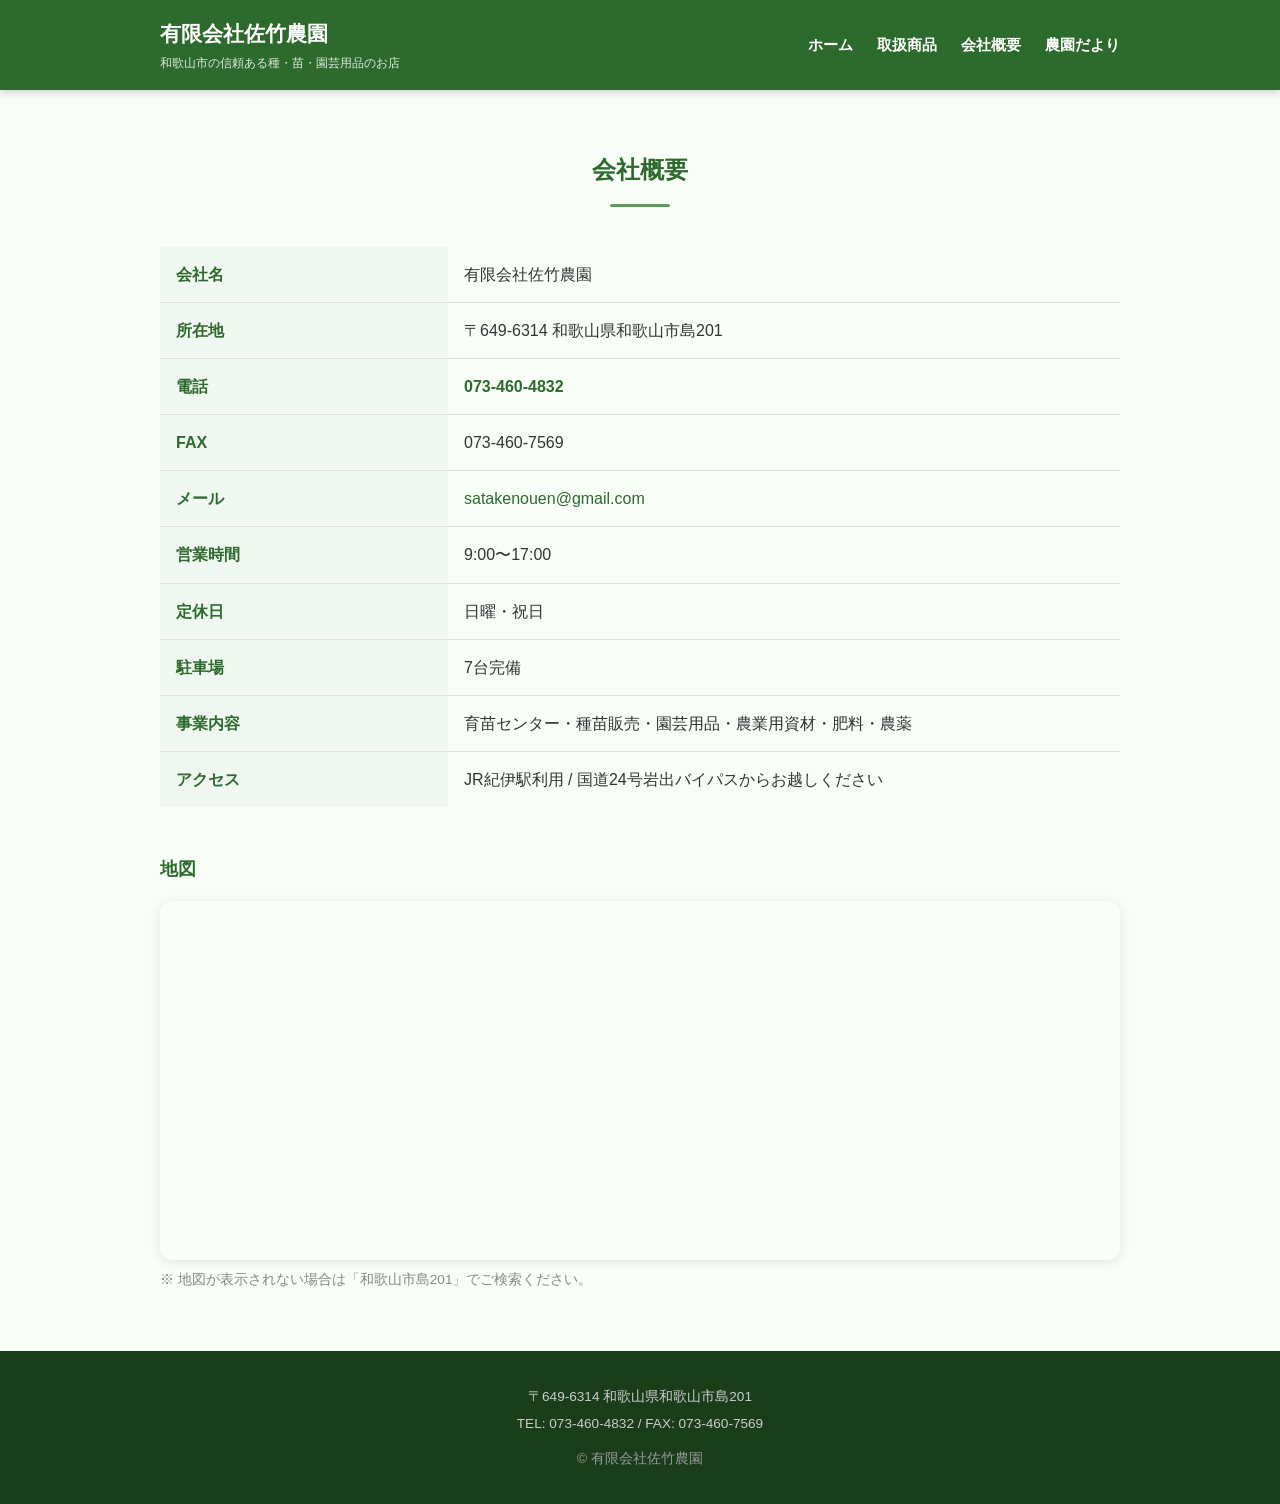
<file: about.html>
<!DOCTYPE html>
<html lang="ja">
<head>
  <meta charset="UTF-8">
  <meta name="viewport" content="width=device-width, initial-scale=1.0">
  <title>会社概要 | 有限会社佐竹農園</title>
  <meta name="description" content="有限会社佐竹農園の会社概要。所在地・営業時間・アクセスなど。">
  <link rel="stylesheet" href="style.css">
</head>
<body>

<header>
  <div class="header-inner">
    <div class="logo">
      <h1>有限会社佐竹農園</h1>
      <p class="tagline">和歌山市の信頼ある種・苗・園芸用品のお店</p>
    </div>
    <nav>
      <ul>
        <li><a href="index.html">ホーム</a></li>
        <li><a href="products.html">取扱商品</a></li>
        <li><a href="about.html">会社概要</a></li>
        <li><a href="https://satake-seeds.blogspot.com" target="_blank" rel="noopener">農園だより</a></li>
      </ul>
    </nav>
  </div>
</header>

<section style="padding: 60px 0;">
  <div class="container">
    <h2 class="section-title">会社概要</h2>

    <table class="info-table" style="margin-bottom: 48px;">
      <tr>
        <th>会社名</th>
        <td>有限会社佐竹農園</td>
      </tr>
      <tr>
        <th>所在地</th>
        <td>〒649-6314 和歌山県和歌山市島201</td>
      </tr>
      <tr>
        <th>電話</th>
        <td><a href="tel:073-460-4832" style="color:#2d6a2d; font-weight:bold;">073-460-4832</a></td>
      </tr>
      <tr>
        <th>FAX</th>
        <td>073-460-7569</td>
      </tr>
      <tr>
        <th>メール</th>
        <td><a href="mailto:satakenouen@gmail.com" style="color:#2d6a2d;">satakenouen@gmail.com</a></td>
      </tr>
      <tr>
        <th>営業時間</th>
        <td>9:00〜17:00</td>
      </tr>
      <tr>
        <th>定休日</th>
        <td>日曜・祝日</td>
      </tr>
      <tr>
        <th>駐車場</th>
        <td>7台完備</td>
      </tr>
      <tr>
        <th>事業内容</th>
        <td>育苗センター・種苗販売・園芸用品・農業用資材・肥料・農薬</td>
      </tr>
      <tr>
        <th>アクセス</th>
        <td>JR紀伊駅利用 / 国道24号岩出バイパスからお越しください</td>
      </tr>
    </table>

    <!-- Googleマップ -->
    <h3 style="color:#2d6a2d; margin-bottom:16px; font-size:1.1rem;">地図</h3>
    <div style="border-radius:12px; overflow:hidden; box-shadow:0 2px 12px rgba(0,0,0,0.1);">
      <iframe
        src="https://www.google.com/maps/embed?pb=!1m18!1m12!1m3!1d500!2d135.2515892!3d34.2560739!2m3!1f0!2f0!3f0!3m2!1i1024!2i768!4f13.1!3m3!1m2!1s0x6000b3276abc6b61%3A0xc197f57857c68605!2z77yI5pyJ77yJ5L2c56eB5L6u5ZqG!5e0!3m2!1sja!2sjp!4v1000000000000"
        width="100%" height="350" style="border:0;" allowfullscreen="" loading="lazy"
        referrerpolicy="no-referrer-when-downgrade">
      </iframe>
    </div>
    <p style="margin-top:8px; font-size:0.85rem; color:#888;">※ 地図が表示されない場合は「和歌山市島201」でご検索ください。</p>

  </div>
</section>

<footer>
  <div class="container">
    <p>〒649-6314 和歌山県和歌山市島201</p>
    <p>TEL: 073-460-4832 / FAX: 073-460-7569</p>
    <p class="copyright">© 有限会社佐竹農園</p>
  </div>
</footer>

</body>
</html>
</file>
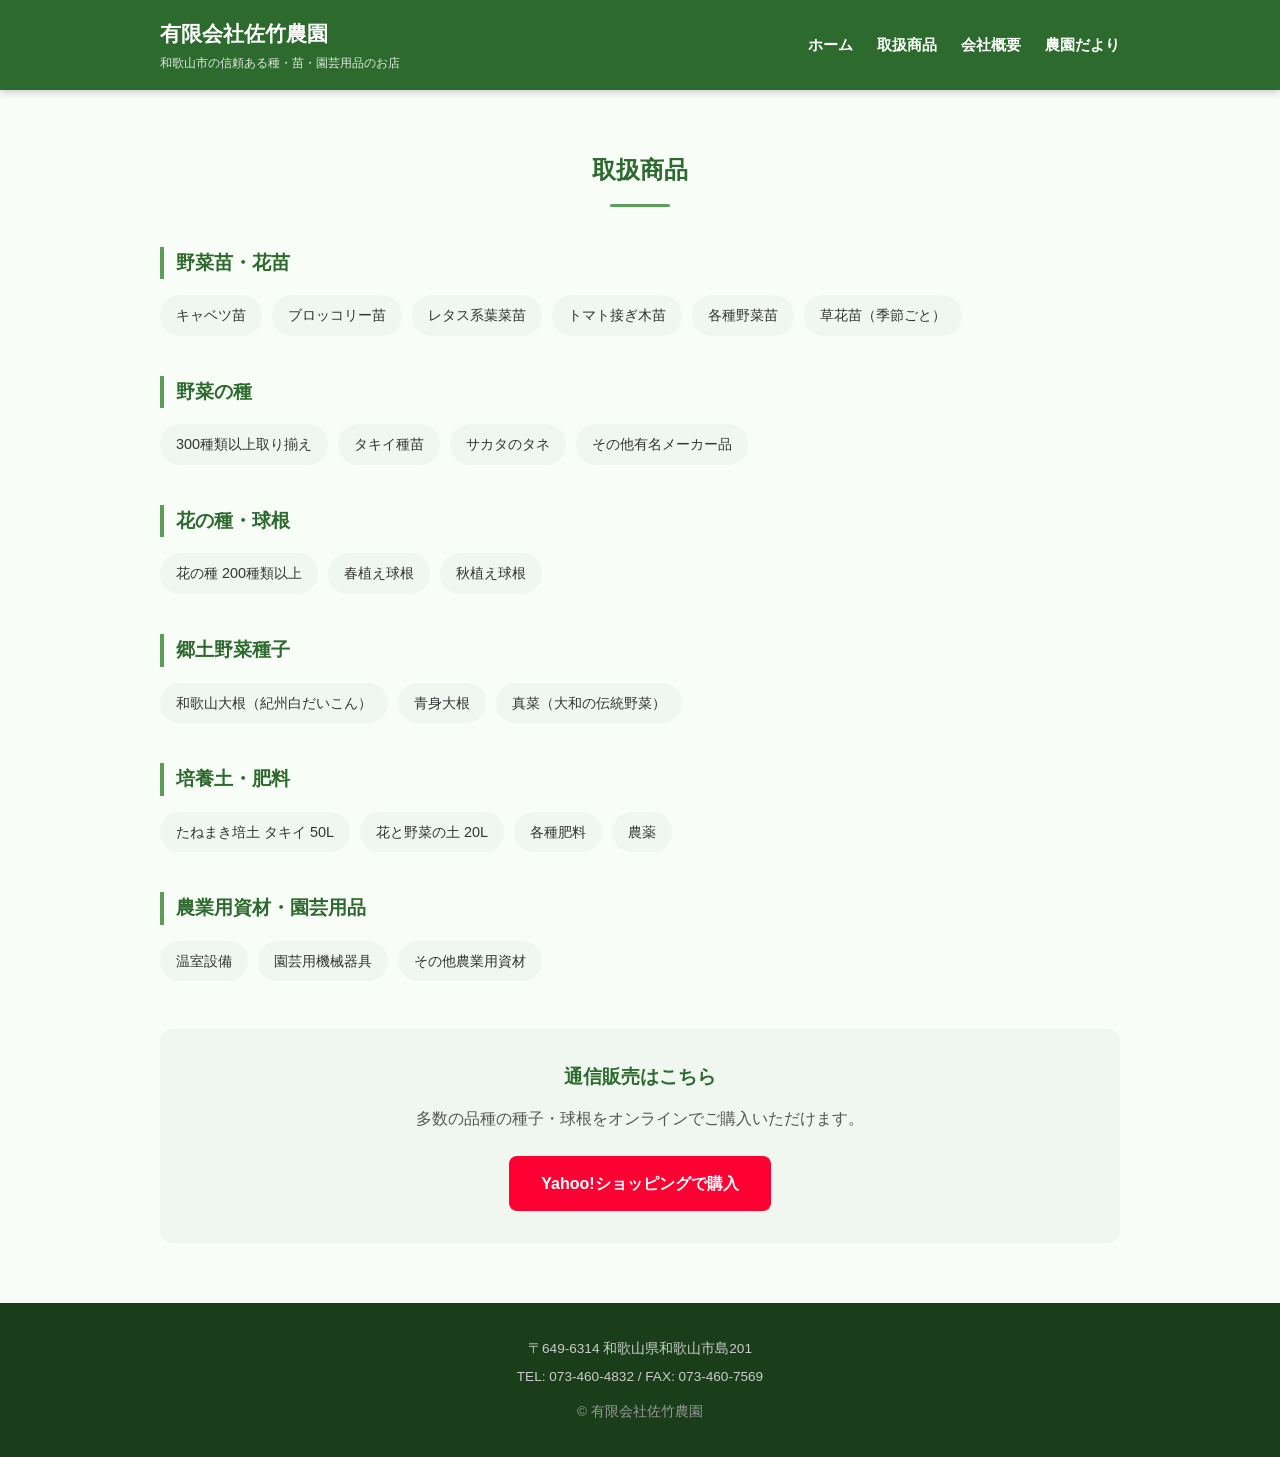
<file: products.html>
<!DOCTYPE html>
<html lang="ja">
<head>
  <meta charset="UTF-8">
  <meta name="viewport" content="width=device-width, initial-scale=1.0">
  <title>取扱商品 | 有限会社佐竹農園</title>
  <meta name="description" content="佐竹農園の取扱商品一覧。野菜苗・花苗・種子・球根・培養土・農業用資材など。">
  <link rel="stylesheet" href="style.css">
</head>
<body>

<header>
  <div class="header-inner">
    <div class="logo">
      <h1>有限会社佐竹農園</h1>
      <p class="tagline">和歌山市の信頼ある種・苗・園芸用品のお店</p>
    </div>
    <nav>
      <ul>
        <li><a href="index.html">ホーム</a></li>
        <li><a href="products.html">取扱商品</a></li>
        <li><a href="about.html">会社概要</a></li>
        <li><a href="https://satake-seeds.blogspot.com" target="_blank" rel="noopener">農園だより</a></li>
      </ul>
    </nav>
  </div>
</header>

<section style="padding: 60px 0;">
  <div class="container">
    <h2 class="section-title">取扱商品</h2>

    <div class="product-section">
      <h3>野菜苗・花苗</h3>
      <ul class="product-list">
        <li>キャベツ苗</li>
        <li>ブロッコリー苗</li>
        <li>レタス系葉菜苗</li>
        <li>トマト接ぎ木苗</li>
        <li>各種野菜苗</li>
        <li>草花苗（季節ごと）</li>
      </ul>
    </div>

    <div class="product-section">
      <h3>野菜の種</h3>
      <ul class="product-list">
        <li>300種類以上取り揃え</li>
        <li>タキイ種苗</li>
        <li>サカタのタネ</li>
        <li>その他有名メーカー品</li>
      </ul>
    </div>

    <div class="product-section">
      <h3>花の種・球根</h3>
      <ul class="product-list">
        <li>花の種 200種類以上</li>
        <li>春植え球根</li>
        <li>秋植え球根</li>
      </ul>
    </div>

    <div class="product-section">
      <h3>郷土野菜種子</h3>
      <ul class="product-list">
        <li>和歌山大根（紀州白だいこん）</li>
        <li>青身大根</li>
        <li>真菜（大和の伝統野菜）</li>
      </ul>
    </div>

    <div class="product-section">
      <h3>培養土・肥料</h3>
      <ul class="product-list">
        <li>たねまき培土 タキイ 50L</li>
        <li>花と野菜の土 20L</li>
        <li>各種肥料</li>
        <li>農薬</li>
      </ul>
    </div>

    <div class="product-section">
      <h3>農業用資材・園芸用品</h3>
      <ul class="product-list">
        <li>温室設備</li>
        <li>園芸用機械器具</li>
        <li>その他農業用資材</li>
      </ul>
    </div>

    <div style="text-align:center; margin-top: 48px; padding: 32px; background: #f0f7f0; border-radius: 12px;">
      <h3 style="color:#2d6a2d; margin-bottom:12px;">通信販売はこちら</h3>
      <p style="margin-bottom:24px; color:#555;">多数の品種の種子・球根をオンラインでご購入いただけます。</p>
      <a href="https://store.shopping.yahoo.co.jp/nodoka-satakenouen/" class="shop-btn yahoo" target="_blank" rel="noopener">Yahoo!ショッピングで購入</a>
    </div>
  </div>
</section>

<footer>
  <div class="container">
    <p>〒649-6314 和歌山県和歌山市島201</p>
    <p>TEL: 073-460-4832 / FAX: 073-460-7569</p>
    <p class="copyright">© 有限会社佐竹農園</p>
  </div>
</footer>

</body>
</html>
</file>
<file: style.css>
/* リセット・基本 */
* { margin: 0; padding: 0; box-sizing: border-box; }
body { font-family: 'Hiragino Kaku Gothic ProN', 'Meiryo', sans-serif; color: #333; line-height: 1.7; }
a { color: inherit; text-decoration: none; }
.container { max-width: 1000px; margin: 0 auto; padding: 0 20px; }
img { max-width: 100%; height: auto; display: block; }

/* ヘッダー */
header {
  background: #2d6a2d;
  color: white;
  padding: 16px 0;
  position: sticky;
  top: 0;
  z-index: 100;
  box-shadow: 0 2px 8px rgba(0,0,0,0.2);
}
.header-inner {
  max-width: 1000px;
  margin: 0 auto;
  padding: 0 20px;
  display: flex;
  align-items: center;
  justify-content: space-between;
  flex-wrap: wrap;
  gap: 12px;
}
.logo h1 { font-size: 1.3rem; font-weight: bold; }
.logo .tagline { font-size: 0.75rem; opacity: 0.85; margin-top: 2px; }
nav ul { list-style: none; display: flex; gap: 24px; }
nav a { font-size: 0.95rem; font-weight: bold; padding: 4px 0; border-bottom: 2px solid transparent; transition: border-color 0.2s; }
nav a:hover { border-bottom-color: #a8d5a8; }

/* ヒーロー */
.hero { position: relative; }
.hero-img-wrap { position: relative; max-height: 520px; overflow: hidden; }
.hero-img-wrap img { width: 100%; height: 520px; object-fit: cover; object-position: center; }
.hero-overlay {
  position: absolute;
  inset: 0;
  background: linear-gradient(to right, rgba(0,0,0,0.55) 0%, rgba(0,0,0,0.2) 100%);
  display: flex;
  flex-direction: column;
  justify-content: center;
  padding: 40px 60px;
  color: white;
}
.hero-overlay h2 { font-size: 2rem; margin-bottom: 16px; line-height: 1.4; text-shadow: 0 2px 4px rgba(0,0,0,0.4); }
.hero-overlay p { font-size: 1.1rem; margin-bottom: 28px; text-shadow: 0 1px 3px rgba(0,0,0,0.4); }
.btn {
  display: inline-block;
  background: white;
  color: #2d6a2d;
  padding: 14px 36px;
  border-radius: 30px;
  font-weight: bold;
  font-size: 1rem;
  transition: transform 0.2s, box-shadow 0.2s;
  box-shadow: 0 4px 12px rgba(0,0,0,0.15);
  width: fit-content;
}
.btn:hover { transform: translateY(-2px); box-shadow: 0 6px 16px rgba(0,0,0,0.2); }

/* セクション共通 */
section { padding: 64px 0; }
section:nth-child(even) { background: #f8fdf8; }
.section-title {
  text-align: center;
  font-size: 1.5rem;
  color: #2d6a2d;
  margin-bottom: 40px;
  position: relative;
  padding-bottom: 16px;
}
.section-title::after {
  content: '';
  position: absolute;
  bottom: 0; left: 50%;
  transform: translateX(-50%);
  width: 60px; height: 3px;
  background: #5a9e5a;
  border-radius: 2px;
}

/* 店舗紹介 */
.intro-grid {
  display: grid;
  grid-template-columns: 1fr 1fr;
  gap: 48px;
  align-items: center;
}
.intro-text h2 { font-size: 1.4rem; color: #2d6a2d; margin-bottom: 16px; }
.intro-text p { color: #555; margin-bottom: 12px; }
.intro-img img { border-radius: 12px; box-shadow: 0 4px 16px rgba(0,0,0,0.12); }

/* 温室 */
.greenhouse-grid {
  display: grid;
  grid-template-columns: 1fr 1fr;
  gap: 24px;
}
.greenhouse-item { position: relative; border-radius: 12px; overflow: hidden; box-shadow: 0 4px 16px rgba(0,0,0,0.12); }
.greenhouse-item img { width: 100%; height: 280px; object-fit: cover; transition: transform 0.4s; }
.greenhouse-item:hover img { transform: scale(1.04); }
.greenhouse-item p {
  position: absolute; bottom: 0; left: 0; right: 0;
  background: linear-gradient(transparent, rgba(0,0,0,0.6));
  color: white; padding: 20px 16px 12px;
  font-size: 0.95rem;
}

/* 特徴グリッド */
.feature-grid {
  display: grid;
  grid-template-columns: repeat(auto-fit, minmax(220px, 1fr));
  gap: 24px;
}
.feature-card {
  background: white;
  border-radius: 12px;
  padding: 28px 24px;
  text-align: center;
  box-shadow: 0 2px 12px rgba(0,0,0,0.08);
  transition: transform 0.2s;
}
.feature-card:hover { transform: translateY(-4px); }
.feature-icon { font-size: 2.4rem; margin-bottom: 12px; }
.feature-card h3 { font-size: 1.05rem; color: #2d6a2d; margin-bottom: 10px; }
.feature-card p { font-size: 0.9rem; color: #555; }

/* おすすめ商品 */
.pickup-grid {
  display: grid;
  grid-template-columns: repeat(auto-fit, minmax(280px, 1fr));
  gap: 24px;
}
.pickup-card {
  background: white;
  border-radius: 12px;
  overflow: hidden;
  box-shadow: 0 2px 12px rgba(0,0,0,0.1);
  transition: transform 0.2s;
}
.pickup-card:hover { transform: translateY(-4px); }
.pickup-card img { width: 100%; height: 220px; object-fit: cover; }
.pickup-info { padding: 16px 20px 20px; }
.pickup-info h3 { font-size: 1.05rem; color: #2d6a2d; margin-bottom: 8px; }
.pickup-info p { font-size: 0.9rem; color: #555; }

/* Webショップ */
.webshop { text-align: center; }
.webshop p { margin-bottom: 28px; font-size: 1rem; color: #555; }
.shop-links { display: flex; gap: 16px; justify-content: center; flex-wrap: wrap; }
.shop-btn {
  display: inline-block;
  padding: 14px 32px;
  border-radius: 8px;
  font-weight: bold;
  font-size: 1rem;
  transition: opacity 0.2s;
}
.shop-btn:hover { opacity: 0.85; }
.shop-btn.yahoo { background: #ff0033; color: white; }

/* LINE */
.line-section { background: #06c755; color: white; }
.line-section .section-title { color: white; }
.line-section .section-title::after { background: white; }
.line-inner {
  display: flex;
  align-items: center;
  justify-content: center;
  gap: 48px;
  flex-wrap: wrap;
}
.line-text p { font-size: 1.1rem; margin-bottom: 24px; line-height: 1.8; }
.line-btn {
  display: inline-block;
  background: white;
  color: #06c755;
  padding: 14px 36px;
  border-radius: 30px;
  font-weight: bold;
  font-size: 1rem;
  transition: transform 0.2s;
}
.line-btn:hover { transform: translateY(-2px); }
.line-qr { text-align: center; }
.line-qr img { width: 160px; height: 160px; border-radius: 12px; border: 4px solid white; }
.line-qr p { margin-top: 10px; font-size: 0.85rem; opacity: 0.9; }

/* お問い合わせ */
.contact-info {
  display: flex;
  flex-direction: column;
  gap: 16px;
  max-width: 500px;
  margin: 0 auto;
}
.contact-item {
  display: flex;
  align-items: center;
  gap: 16px;
  background: white;
  padding: 16px 20px;
  border-radius: 8px;
  box-shadow: 0 1px 6px rgba(0,0,0,0.08);
}
.contact-label {
  background: #2d6a2d;
  color: white;
  padding: 4px 12px;
  border-radius: 4px;
  font-size: 0.85rem;
  font-weight: bold;
  min-width: 70px;
  text-align: center;
}
.contact-item a { color: #2d6a2d; font-weight: bold; }

/* フッター */
footer {
  background: #1a3d1a;
  color: #ccc;
  text-align: center;
  padding: 32px 20px;
  font-size: 0.85rem;
  line-height: 2;
}
.copyright { margin-top: 8px; color: #999; }

/* テーブル（会社概要用） */
.info-table { width: 100%; border-collapse: collapse; }
.info-table th, .info-table td { padding: 14px 16px; border-bottom: 1px solid #e0e0e0; text-align: left; }
.info-table th { background: #f0f7f0; color: #2d6a2d; font-weight: bold; width: 30%; }
.info-table tr:last-child th, .info-table tr:last-child td { border-bottom: none; }

/* 商品ページ */
.product-section { margin-bottom: 40px; }
.product-section h3 { font-size: 1.2rem; color: #2d6a2d; border-left: 4px solid #5a9e5a; padding-left: 12px; margin-bottom: 16px; }
.product-list { list-style: none; display: flex; flex-wrap: wrap; gap: 10px; }
.product-list li { background: #f0f7f0; padding: 8px 16px; border-radius: 20px; font-size: 0.9rem; }

/* スマホ対応 */
@media (max-width: 700px) {
  .hero-overlay { padding: 24px; }
  .hero-overlay h2 { font-size: 1.3rem; }
  .hero-img-wrap img { height: 320px; }
  .intro-grid { grid-template-columns: 1fr; }
  .greenhouse-grid { grid-template-columns: 1fr; }
  .header-inner { justify-content: center; }
  nav ul { gap: 16px; }
  .contact-item { flex-direction: column; text-align: center; }
}
</file>
